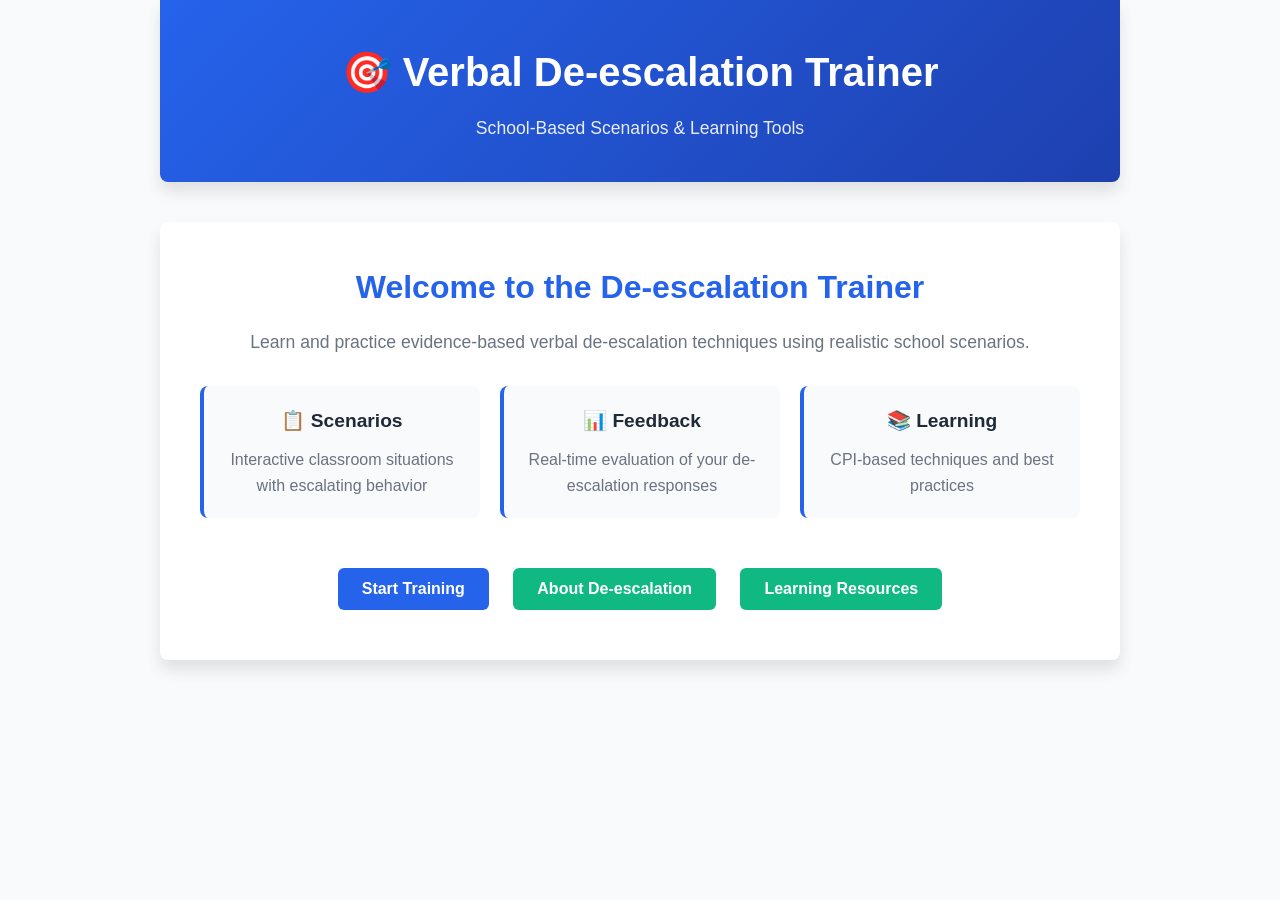
<file: index.html>
<!DOCTYPE html>
<html lang="en">
<head>
    <meta charset="UTF-8">
    <meta name="viewport" content="width=device-width, initial-scale=1.0">
    <title>Verbal De-escalation Trainer for Schools</title>
    <link rel="stylesheet" href="styles.css">
</head>
<body>
    <div class="container">
        <!-- Header -->
        <header class="header">
            <h1>🎯 Verbal De-escalation Trainer</h1>
            <p class="subtitle">School-Based Scenarios & Learning Tools</p>
        </header>

        <!-- Main Content -->
        <main class="main-content">
            <!-- Home Screen -->
            <section id="homeScreen" class="screen active">
                <div class="welcome-box">
                    <h2>Welcome to the De-escalation Trainer</h2>
                    <p>Learn and practice evidence-based verbal de-escalation techniques using realistic school scenarios.</p>
                    
                    <div class="info-grid">
                        <div class="info-card">
                            <h3>📋 Scenarios</h3>
                            <p>Interactive classroom situations with escalating behavior</p>
                        </div>
                        <div class="info-card">
                            <h3>📊 Feedback</h3>
                            <p>Real-time evaluation of your de-escalation responses</p>
                        </div>
                        <div class="info-card">
                            <h3>📚 Learning</h3>
                            <p>CPI-based techniques and best practices</p>
                        </div>
                    </div>

                    <button class="btn btn-primary" onclick="startTraining()">Start Training</button>
                    <button class="btn btn-secondary" onclick="showScreen('aboutScreen')">About De-escalation</button>
                    <button class="btn btn-secondary" onclick="showScreen('learnScreen')">Learning Resources</button>
                </div>
            </section>

            <!-- Scenario Screen -->
            <section id="scenarioScreen" class="screen">
                <div class="scenario-container">
                    <div class="scenario-header">
                        <h2 id="scenarioTitle">Scenario</h2>
                        <div class="scenario-progress">
                            <span id="scenarioNumber">1</span> / <span id="scenarioTotal">6</span>
                        </div>
                    </div>

                    <!-- Escalation Meter -->
                    <div class="escalation-meter">
                        <label>Student Escalation Level</label>
                        <div class="meter-bar">
                            <div id="escalationBar" class="meter-fill" style="width: 0%"></div>
                        </div>
                        <div class="meter-labels">
                            <span>Calm</span>
                            <span>Escalating</span>
                            <span>Aggressive</span>
                        </div>
                    </div>

                    <!-- Dialogue Box -->
                    <div class="dialogue-box">
                        <div class="dialogue-messages" id="dialogueMessages">
                            <!-- Messages will be added here -->
                        </div>
                    </div>

                    <!-- CPI Tips -->
                    <div class="tips-box">
                        <h4>💡 CPI De-escalation Reminders:</h4>
                        <ul id="tipsList">
                            <li>Use a calm, respectful tone</li>
                            <li>Maintain non-threatening body language</li>
                            <li>Listen actively and show empathy</li>
                            <li>Avoid arguing or being defensive</li>
                            <li>Give the person space and choices</li>
                        </ul>
                    </div>

                    <!-- User Response Input -->
                    <div class="response-input">
                        <label for="userResponse">Your Response:</label>
                        <textarea id="userResponse" placeholder="Type how you would respond to this situation..." rows="3"></textarea>
                        <button class="btn btn-primary" onclick="submitResponse()">Submit Response</button>
                    </div>

                    <!-- Feedback Box (Hidden initially) -->
                    <div id="feedbackBox" class="feedback-box hidden">
                        <h3 id="feedbackTitle">Feedback</h3>
                        <div id="feedbackContent"></div>
                        <button class="btn btn-primary" onclick="nextScenario()">Next Scenario</button>
                        <button class="btn btn-secondary" onclick="showScreen('homeScreen')">Return Home</button>
                    </div>
                </div>
            </section>

            <!-- About De-escalation Screen -->
            <section id="aboutScreen" class="screen">
                <div class="content-box">
                    <h2>About Verbal De-escalation</h2>
                    <button class="btn-back" onclick="showScreen('homeScreen')">← Back</button>

                    <h3>What is Verbal De-escalation?</h3>
                    <p>Verbal de-escalation is the use of words, tone, and communication techniques to reduce a person's anger or aggression without physical intervention.</p>

                    <h3>Key CPI Principles</h3>
                    <div class="principles-grid">
                        <div class="principle-card">
                            <h4>🎯 Respect</h4>
                            <p>Show genuine care and concern for the person's feelings and perspective.</p>
                        </div>
                        <div class="principle-card">
                            <h4>👂 Listening</h4>
                            <p>Listen actively to understand the root cause of the escalation.</p>
                        </div>
                        <div class="principle-card">
                            <h4>💬 Calm Voice</h4>
                            <p>Maintain a calm, steady tone regardless of the student's behavior.</p>
                        </div>
                        <div class="principle-card">
                            <h4>🚫 Non-threatening</h4>
                            <p>Use open body language and maintain appropriate distance.</p>
                        </div>
                        <div class="principle-card">
                            <h4>🤝 Empathy</h4>
                            <p>Validate feelings and show understanding of their situation.</p>
                        </div>
                        <div class="principle-card">
                            <h4>✨ Choices</h4>
                            <p>Offer choices to help the person feel more in control.</p>
                        </div>
                    </div>

                    <h3>Common Mistakes to Avoid</h3>
                    <ul>
                        <li>❌ Raising your voice or matching their intensity</li>
                        <li>❌ Being defensive or dismissive of their concerns</li>
                        <li>❌ Making threats or ultimatums</li>
                        <li>❌ Invading personal space</li>
                        <li>❌ Arguing or proving them wrong</li>
                        <li>❌ Ignoring their emotional needs</li>
                    </ul>
                </div>
            </section>

            <!-- Learning Resources Screen -->
            <section id="learnScreen" class="screen">
                <div class="content-box">
                    <h2>Learning Resources</h2>
                    <button class="btn-back" onclick="showScreen('homeScreen')">← Back</button>

                    <h3>De-escalation Techniques</h3>
                    
                    <div class="technique-card">
                        <h4>1. Validation</h4>
                        <p><strong>What:</strong> Acknowledge the person's feelings and concerns.</p>
                        <p><strong>Example:</strong> "I can see this is really frustrating for you. I want to help."</p>
                    </div>

                    <div class="technique-card">
                        <h4>2. Empathetic Listening</h4>
                        <p><strong>What:</strong> Listen without interrupting and show you understand.</p>
                        <p><strong>Example:</strong> "Tell me what happened. I'm listening."</p>
                    </div>

                    <div class="technique-card">
                        <h4>3. Offering Choices</h4>
                        <p><strong>What:</strong> Give options to help them feel in control.</p>
                        <p><strong>Example:</strong> "Would you like to step outside for a moment, or talk here?"</p>
                    </div>

                    <div class="technique-card">
                        <h4>4. Identifying the Need</h4>
                        <p><strong>What:</strong> Determine what the person really needs (respect, safety, control).</p>
                        <p><strong>Example:</strong> "It seems like you feel disrespected. Let me listen."</p>
                    </div>

                    <div class="technique-card">
                        <h4>5. Setting Limits with Respect</h4>
                        <p><strong>What:</strong> Establish boundaries while maintaining respect.</p>
                        <p><strong>Example:</strong> "I respect your feelings, but I need you to speak respectfully to me too."</p>
                    </div>

                    <div class="technique-card">
                        <h4>6. Using Calming Language</h4>
                        <p><strong>What:</strong> Choose words that soothe rather than provoke.</p>
                        <p><strong>Example:</strong> "Let's take a breath and figure this out together."</p>
                    </div>
                </div>
            </section>

            <!-- Results Screen -->
            <section id="resultsScreen" class="screen">
                <div class="results-container">
                    <h2>Training Complete!</h2>
                    <div id="resultsContent"></div>
                    <button class="btn btn-primary" onclick="showScreen('homeScreen')">Return Home</button>
                </div>
            </section>
        </main>
    </div>

    <script src="scenarios.js"></script>
    <script src="app.js"></script>
</body>
</html>
</file>
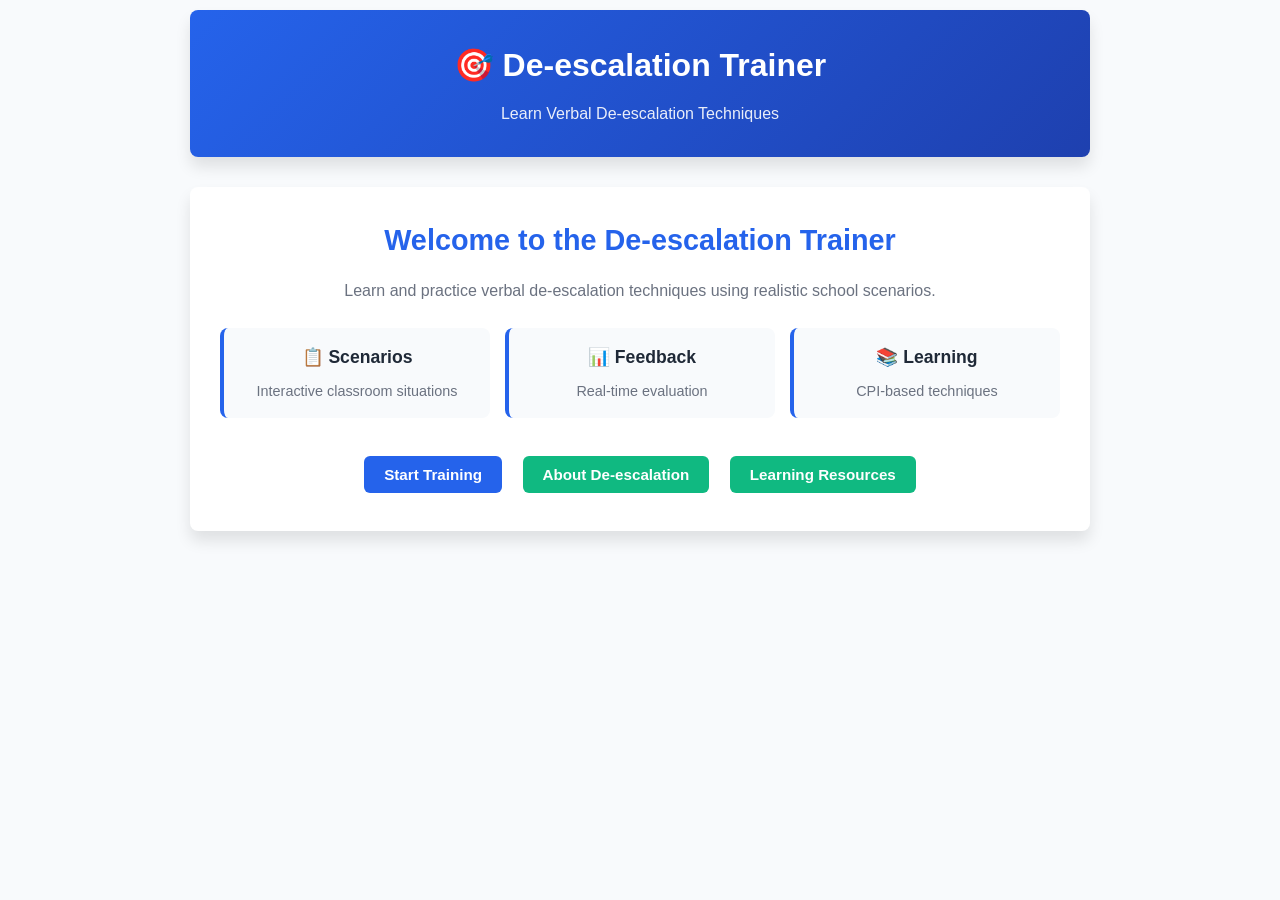
<file: google-site-version.html>
<!DOCTYPE html>
<html lang="en">
<head>
    <meta charset="UTF-8">
    <meta name="viewport" content="width=device-width, initial-scale=1.0">
    <title>Verbal De-escalation Trainer for Schools</title>
    <style>
        * {
            margin: 0;
            padding: 0;
            box-sizing: border-box;
        }

        :root {
            --primary-color: #2563eb;
            --primary-dark: #1e40af;
            --secondary-color: #10b981;
            --danger-color: #ef4444;
            --warning-color: #f59e0b;
            --success-color: #10b981;
            --bg-light: #f8fafc;
            --bg-white: #ffffff;
            --text-dark: #1f2937;
            --text-light: #6b7280;
            --border-color: #e5e7eb;
            --shadow: 0 1px 3px rgba(0, 0, 0, 0.1);
            --shadow-lg: 0 10px 15px rgba(0, 0, 0, 0.1);
        }

        body {
            font-family: -apple-system, BlinkMacSystemFont, 'Segoe UI', Roboto, Oxygen, Ubuntu, Cantarell, sans-serif;
            background-color: var(--bg-light);
            color: var(--text-dark);
            line-height: 1.6;
            padding: 10px;
        }

        .container {
            max-width: 900px;
            margin: 0 auto;
        }

        .header {
            background: linear-gradient(135deg, var(--primary-color) 0%, var(--primary-dark) 100%);
            color: white;
            padding: 30px 20px;
            text-align: center;
            margin-bottom: 30px;
            border-radius: 8px;
            box-shadow: var(--shadow-lg);
        }

        .header h1 {
            font-size: 2em;
            margin-bottom: 10px;
        }

        .header .subtitle {
            font-size: 1em;
            opacity: 0.9;
        }

        .screen {
            display: none;
            animation: fadeIn 0.3s ease-in;
        }

        .screen.active {
            display: block;
        }

        @keyframes fadeIn {
            from {
                opacity: 0;
                transform: translateY(10px);
            }
            to {
                opacity: 1;
                transform: translateY(0);
            }
        }

        .welcome-box {
            background: white;
            padding: 30px;
            border-radius: 8px;
            box-shadow: var(--shadow-lg);
            text-align: center;
        }

        .welcome-box h2 {
            font-size: 1.8em;
            margin-bottom: 15px;
            color: var(--primary-color);
        }

        .welcome-box > p {
            font-size: 1em;
            color: var(--text-light);
            margin-bottom: 25px;
        }

        .info-grid {
            display: grid;
            grid-template-columns: repeat(auto-fit, minmax(200px, 1fr));
            gap: 15px;
            margin: 25px 0 30px 0;
        }

        .info-card {
            background: var(--bg-light);
            padding: 15px;
            border-radius: 8px;
            border-left: 4px solid var(--primary-color);
        }

        .info-card h3 {
            margin-bottom: 8px;
            font-size: 1.1em;
        }

        .info-card p {
            color: var(--text-light);
            font-size: 0.9em;
        }

        .btn {
            padding: 10px 20px;
            border: none;
            border-radius: 6px;
            font-size: 0.95em;
            font-weight: 600;
            cursor: pointer;
            transition: all 0.3s ease;
            margin: 8px;
        }

        .btn-primary {
            background-color: var(--primary-color);
            color: white;
        }

        .btn-primary:hover {
            background-color: var(--primary-dark);
            transform: translateY(-2px);
        }

        .btn-secondary {
            background-color: var(--secondary-color);
            color: white;
        }

        .btn-secondary:hover {
            background-color: #059669;
            transform: translateY(-2px);
        }

        .btn-back {
            background: none;
            color: var(--primary-color);
            border: none;
            cursor: pointer;
            font-size: 0.95em;
            margin-bottom: 15px;
            text-decoration: none;
            font-weight: 600;
        }

        .btn-back:hover {
            text-decoration: underline;
        }

        .content-box {
            background: white;
            padding: 30px;
            border-radius: 8px;
            box-shadow: var(--shadow-lg);
        }

        .content-box h2 {
            color: var(--primary-color);
            margin-bottom: 20px;
            font-size: 1.6em;
        }

        .content-box h3 {
            margin: 20px 0 12px 0;
            color: var(--text-dark);
            font-size: 1.2em;
        }

        .content-box p {
            margin-bottom: 12px;
            color: var(--text-light);
            line-height: 1.7;
        }

        .content-box ul {
            margin: 12px 0 12px 20px;
        }

        .content-box li {
            margin-bottom: 8px;
            color: var(--text-light);
        }

        .principles-grid {
            display: grid;
            grid-template-columns: repeat(auto-fit, minmax(180px, 1fr));
            gap: 15px;
            margin: 15px 0;
        }

        .principle-card {
            background: linear-gradient(135deg, var(--bg-light) 0%, white 100%);
            padding: 15px;
            border-radius: 8px;
            border: 2px solid var(--border-color);
        }

        .principle-card h4 {
            color: var(--primary-color);
            margin-bottom: 8px;
            font-size: 0.95em;
        }

        .principle-card p {
            font-size: 0.85em;
            color: var(--text-light);
        }

        .technique-card {
            background: var(--bg-light);
            padding: 15px;
            border-radius: 8px;
            margin: 12px 0;
            border-left: 4px solid var(--secondary-color);
        }

        .technique-card h4 {
            color: var(--primary-color);
            margin-bottom: 8px;
            font-size: 0.95em;
        }

        .technique-card p {
            margin-bottom: 6px;
            font-size: 0.9em;
        }

        .scenario-container {
            background: white;
            padding: 25px;
            border-radius: 8px;
            box-shadow: var(--shadow-lg);
        }

        .scenario-header {
            display: flex;
            justify-content: space-between;
            align-items: center;
            margin-bottom: 20px;
            border-bottom: 2px solid var(--border-color);
            padding-bottom: 15px;
        }

        .scenario-header h2 {
            color: var(--primary-color);
            font-size: 1.4em;
        }

        .scenario-progress {
            background: var(--bg-light);
            padding: 8px 12px;
            border-radius: 20px;
            font-weight: 600;
            color: var(--text-dark);
            font-size: 0.9em;
        }

        .escalation-meter {
            margin: 20px 0;
        }

        .escalation-meter label {
            display: block;
            font-weight: 600;
            margin-bottom: 8px;
            color: var(--text-dark);
            font-size: 0.95em;
        }

        .meter-bar {
            background-color: var(--border-color);
            height: 25px;
            border-radius: 12px;
            overflow: hidden;
            margin-bottom: 8px;
        }

        .meter-fill {
            background: linear-gradient(90deg, var(--success-color) 0%, var(--warning-color) 50%, var(--danger-color) 100%);
            height: 100%;
            transition: width 0.3s ease;
        }

        .meter-labels {
            display: flex;
            justify-content: space-between;
            font-size: 0.8em;
            color: var(--text-light);
        }

        .dialogue-box {
            background: var(--bg-light);
            border-radius: 8px;
            padding: 15px;
            margin: 15px 0;
            max-height: 250px;
            overflow-y: auto;
        }

        .dialogue-messages {
            display: flex;
            flex-direction: column;
            gap: 10px;
        }

        .message {
            padding: 12px;
            border-radius: 8px;
            max-width: 85%;
            word-wrap: break-word;
            font-size: 0.9em;
        }

        .message.student {
            background-color: var(--danger-color);
            color: white;
            align-self: flex-start;
        }

        .message.staff {
            background-color: var(--primary-color);
            color: white;
            align-self: flex-end;
            text-align: right;
        }

        .message.system {
            background-color: var(--warning-color);
            color: white;
            align-self: center;
            text-align: center;
            font-style: italic;
            max-width: 100%;
        }

        .message.outcome {
            background-color: var(--success-color);
            color: white;
            align-self: center;
            font-weight: bold;
            padding: 15px;
            max-width: 100%;
            text-align: center;
        }

        .message.outcome.negative {
            background-color: var(--danger-color);
        }

        .tips-box {
            background: linear-gradient(135deg, #fef3c7 0%, #fde68a 100%);
            border: 2px solid var(--warning-color);
            border-radius: 8px;
            padding: 15px;
            margin: 15px 0;
        }

        .tips-box h4 {
            color: var(--text-dark);
            margin-bottom: 8px;
            font-size: 0.95em;
        }

        .tips-box ul {
            margin: 0 0 0 20px;
        }

        .tips-box li {
            color: var(--text-dark);
            margin-bottom: 6px;
            font-size: 0.9em;
        }

        .response-input {
            margin: 20px 0;
        }

        .response-input label {
            display: block;
            font-weight: 600;
            margin-bottom: 8px;
            color: var(--text-dark);
            font-size: 0.95em;
        }

        .response-input textarea {
            width: 100%;
            padding: 12px;
            border: 2px solid var(--border-color);
            border-radius: 8px;
            font-family: inherit;
            font-size: 0.9em;
            resize: vertical;
            transition: border-color 0.3s ease;
        }

        .response-input textarea:focus {
            outline: none;
            border-color: var(--primary-color);
        }

        .feedback-box {
            background: white;
            border: 2px solid var(--border-color);
            border-radius: 8px;
            padding: 20px;
            margin: 20px 0;
        }

        .feedback-box.hidden {
            display: none;
        }

        .feedback-box h3 {
            color: var(--primary-color);
            margin-bottom: 15px;
            font-size: 1.1em;
        }

        .feedback-box.positive {
            border-left: 6px solid var(--success-color);
        }

        .feedback-box.negative {
            border-left: 6px solid var(--danger-color);
        }

        #feedbackContent {
            margin-bottom: 15px;
        }

        .feedback-section {
            margin: 15px 0;
        }

        .feedback-section h4 {
            color: var(--text-dark);
            margin-bottom: 8px;
            font-weight: 600;
            font-size: 0.95em;
        }

        .feedback-item {
            background: var(--bg-light);
            padding: 10px;
            margin: 8px 0;
            border-radius: 6px;
            border-left: 4px solid var(--primary-color);
            font-size: 0.9em;
        }

        .feedback-item.positive {
            border-left-color: var(--success-color);
        }

        .feedback-item.negative {
            border-left-color: var(--danger-color);
        }

        .feedback-item.tip {
            border-left-color: var(--warning-color);
        }

        .results-container {
            background: white;
            padding: 30px;
            border-radius: 8px;
            box-shadow: var(--shadow-lg);
            text-align: center;
        }

        .results-container h2 {
            color: var(--primary-color);
            margin-bottom: 20px;
        }

        .results-stats {
            display: grid;
            grid-template-columns: repeat(auto-fit, minmax(150px, 1fr));
            gap: 15px;
            margin: 20px 0;
        }

        .stat-card {
            background: var(--bg-light);
            padding: 15px;
            border-radius: 8px;
        }

        .stat-card .stat-number {
            font-size: 2em;
            font-weight: bold;
            color: var(--primary-color);
        }

        .stat-card .stat-label {
            color: var(--text-light);
            margin-top: 8px;
            font-size: 0.9em;
        }

        @media (max-width: 600px) {
            .header h1 {
                font-size: 1.5em;
            }

            .welcome-box {
                padding: 20px;
            }

            .scenario-header {
                flex-direction: column;
                align-items: flex-start;
            }

            .scenario-progress {
                margin-top: 10px;
            }

            .message {
                max-width: 90%;
            }

            .btn {
                display: block;
                width: 100%;
            }
        }

        ::-webkit-scrollbar {
            width: 6px;
        }

        ::-webkit-scrollbar-track {
            background: var(--bg-light);
        }

        ::-webkit-scrollbar-thumb {
            background: var(--primary-color);
            border-radius: 3px;
        }
    </style>
</head>
<body>
    <div class="container">
        <header class="header">
            <h1>🎯 De-escalation Trainer</h1>
            <p class="subtitle">Learn Verbal De-escalation Techniques</p>
        </header>

        <main>
            <!-- Home Screen -->
            <section id="homeScreen" class="screen active">
                <div class="welcome-box">
                    <h2>Welcome to the De-escalation Trainer</h2>
                    <p>Learn and practice verbal de-escalation techniques using realistic school scenarios.</p>
                    
                    <div class="info-grid">
                        <div class="info-card">
                            <h3>📋 Scenarios</h3>
                            <p>Interactive classroom situations</p>
                        </div>
                        <div class="info-card">
                            <h3>📊 Feedback</h3>
                            <p>Real-time evaluation</p>
                        </div>
                        <div class="info-card">
                            <h3>📚 Learning</h3>
                            <p>CPI-based techniques</p>
                        </div>
                    </div>

                    <button class="btn btn-primary" onclick="startTraining()">Start Training</button>
                    <button class="btn btn-secondary" onclick="showScreen('aboutScreen')">About De-escalation</button>
                    <button class="btn btn-secondary" onclick="showScreen('learnScreen')">Learning Resources</button>
                </div>
            </section>

            <!-- Scenario Screen -->
            <section id="scenarioScreen" class="screen">
                <div class="scenario-container">
                    <div class="scenario-header">
                        <h2 id="scenarioTitle">Scenario</h2>
                        <div class="scenario-progress">
                            <span id="scenarioNumber">1</span> / <span id="scenarioTotal">6</span>
                        </div>
                    </div>

                    <div class="escalation-meter">
                        <label>Student Escalation Level</label>
                        <div class="meter-bar">
                            <div id="escalationBar" class="meter-fill" style="width: 0%"></div>
                        </div>
                        <div class="meter-labels">
                            <span>Calm</span>
                            <span>Escalating</span>
                            <span>Aggressive</span>
                        </div>
                    </div>

                    <div class="dialogue-box">
                        <div class="dialogue-messages" id="dialogueMessages"></div>
                    </div>

                    <div class="tips-box">
                        <h4>💡 De-escalation Reminders:</h4>
                        <ul id="tipsList">
                            <li>Use a calm, respectful tone</li>
                            <li>Listen actively and show empathy</li>
                            <li>Avoid arguing or being defensive</li>
                            <li>Offer choices and autonomy</li>
                        </ul>
                    </div>

                    <div class="response-input">
                        <label for="userResponse">Your Response:</label>
                        <textarea id="userResponse" placeholder="Type your response..." rows="2"></textarea>
                        <button class="btn btn-primary" onclick="submitResponse()">Submit Response</button>
                    </div>

                    <div id="feedbackBox" class="feedback-box hidden">
                        <h3 id="feedbackTitle">Feedback</h3>
                        <div id="feedbackContent"></div>
                        <button class="btn btn-primary" onclick="nextScenario()">Next Scenario</button>
                        <button class="btn btn-secondary" onclick="showScreen('homeScreen')">Return Home</button>
                    </div>
                </div>
            </section>

            <!-- About Screen -->
            <section id="aboutScreen" class="screen">
                <div class="content-box">
                    <h2>About Verbal De-escalation</h2>
                    <button class="btn-back" onclick="showScreen('homeScreen')">← Back</button>

                    <h3>What is Verbal De-escalation?</h3>
                    <p>Verbal de-escalation is the use of words, tone, and communication techniques to reduce a person's anger or aggression without physical intervention.</p>

                    <h3>Key Principles</h3>
                    <div class="principles-grid">
                        <div class="principle-card">
                            <h4>🎯 Respect</h4>
                            <p>Show genuine care for feelings</p>
                        </div>
                        <div class="principle-card">
                            <h4>👂 Listening</h4>
                            <p>Understand the root cause</p>
                        </div>
                        <div class="principle-card">
                            <h4>💬 Calm Voice</h4>
                            <p>Steady tone always</p>
                        </div>
                        <div class="principle-card">
                            <h4>🚫 Non-threatening</h4>
                            <p>Open body language</p>
                        </div>
                        <div class="principle-card">
                            <h4>🤝 Empathy</h4>
                            <p>Validate feelings</p>
                        </div>
                        <div class="principle-card">
                            <h4>✨ Choices</h4>
                            <p>Offer autonomy</p>
                        </div>
                    </div>

                    <h3>Common Mistakes to Avoid</h3>
                    <ul>
                        <li>❌ Raising your voice</li>
                        <li>❌ Being defensive</li>
                        <li>❌ Making threats</li>
                        <li>❌ Invading personal space</li>
                        <li>❌ Arguing or proving them wrong</li>
                    </ul>
                </div>
            </section>

            <!-- Learning Screen -->
            <section id="learnScreen" class="screen">
                <div class="content-box">
                    <h2>Learning Resources</h2>
                    <button class="btn-back" onclick="showScreen('homeScreen')">← Back</button>

                    <h3>Key De-escalation Techniques</h3>
                    
                    <div class="technique-card">
                        <h4>1. Validation</h4>
                        <p><strong>Example:</strong> "I can see this is frustrating for you. I want to help."</p>
                    </div>

                    <div class="technique-card">
                        <h4>2. Empathetic Listening</h4>
                        <p><strong>Example:</strong> "Tell me what happened. I'm listening."</p>
                    </div>

                    <div class="technique-card">
                        <h4>3. Offering Choices</h4>
                        <p><strong>Example:</strong> "Would you like to step outside or talk here?"</p>
                    </div>

                    <div class="technique-card">
                        <h4>4. Identifying the Need</h4>
                        <p><strong>Example:</strong> "It seems like you feel disrespected. Let me listen."</p>
                    </div>

                    <div class="technique-card">
                        <h4>5. Setting Limits with Respect</h4>
                        <p><strong>Example:</strong> "I respect your feelings, but I need respectful communication."</p>
                    </div>

                    <div class="technique-card">
                        <h4>6. Using Calming Language</h4>
                        <p><strong>Example:</strong> "Let's take a breath and figure this out together."</p>
                    </div>
                </div>
            </section>

            <!-- Results Screen -->
            <section id="resultsScreen" class="screen">
                <div class="results-container">
                    <h2>Training Complete!</h2>
                    <div id="resultsContent"></div>
                    <button class="btn btn-primary" onclick="showScreen('homeScreen')">Return Home</button>
                </div>
            </section>
        </main>
    </div>

    <script>
        // School Scenarios
        const scenarios = [
            {
                id: 1,
                title: "Refusing Instructions",
                situation: "Jordan refuses to sit down and says 'I'm not doing this. You can't make me.'",
                initialEscalation: 30,
                progression: [
                    { escalation: 30, text: "I'm not doing this. You can't make me!" },
                    { escalation: 45, text: "This is stupid anyway. Why listen to you?" },
                    { escalation: 60, text: "You always pick on me! Everyone hates this class!" }
                ],
                calmOutcome: "Thank you for talking with me. Let's figure this out together.",
                aggressiveOutcome: "Jordan knocks over the desk and storms out.",
                bestPractices: ["Validate feelings", "Use calm tone", "Offer choices", "Listen first", "Avoid power struggles"]
            },
            {
                id: 2,
                title: "Upset After Correction",
                situation: "You correct Marcus's answer. He says 'Whatever, I'm stupid anyway.'",
                initialEscalation: 25,
                progression: [
                    { escalation: 25, text: "Whatever, I'm stupid anyway." },
                    { escalation: 40, text: "Stop complaining. You're being dramatic." },
                    { escalation: 55, text: "You think I'm dumb too, don't you?" }
                ],
                calmOutcome: "One mistake doesn't define your abilities. I know you can do this.",
                aggressiveOutcome: "Marcus crumples his paper and throws it across the room.",
                bestPractices: ["Build confidence", "Normalize mistakes", "Show belief", "Be supportive", "Separate action from person"]
            },
            {
                id: 3,
                title: "Transition Conflict",
                situation: "During group work setup, Alexis says loudly 'I'm not working with them! That's unfair!'",
                initialEscalation: 35,
                progression: [
                    { escalation: 35, text: "I'm not working with them! That's the worst group!" },
                    { escalation: 50, text: "This is unfair! Why do you always do this?" },
                    { escalation: 65, text: "You don't care about what I think!" }
                ],
                calmOutcome: "I understand your concerns. Let's talk about what would help.",
                aggressiveOutcome: "Alexis stands up angrily and storms out of the classroom.",
                bestPractices: ["Listen to concerns", "Validate perspective", "Show respect", "Offer solutions", "Use mediative language"]
            },
            {
                id: 4,
                title: "Chronically Late Student",
                situation: "Kayla walks in 10 minutes late again. She says 'You don't even care. No one cares.'",
                initialEscalation: 40,
                progression: [
                    { escalation: 40, text: "You don't even care. No one cares about me." },
                    { escalation: 55, text: "I'm dealing with so much and you treat me like nothing!" },
                    { escalation: 70, text: "I knew it. Teachers always act like they care but they don't!" }
                ],
                calmOutcome: "I do care about you. Let's talk about what's happening.",
                aggressiveOutcome: "Kayla becomes confrontational and nearly pushes past you.",
                bestPractices: ["Show genuine concern", "Look beyond behavior", "Ask about root causes", "Offer support", "Create safety"]
            },
            {
                id: 5,
                title: "Peer Conflict Escalating",
                situation: "Devon and Chris are arguing about roles. Devon says 'You always get the easy part! This is unfair!'",
                initialEscalation: 45,
                progression: [
                    { escalation: 45, text: "You always get the easy part! That's unfair!" },
                    { escalation: 60, text: "You're lying! The teacher always takes your side!" },
                    { escalation: 75, text: "I'm not working with you! Figure it out yourself!" }
                ],
                calmOutcome: "I see you both care about this. Let's find a fair solution together.",
                aggressiveOutcome: "Devon stands up and physically confronts Chris.",
                bestPractices: ["Separate if escalating", "Validate both", "Use mediation", "Focus on solutions", "Teach negotiation"]
            },
            {
                id: 6,
                title: "Frustrated with Difficulty",
                situation: "Taylor looks frustrated and says 'I can't do this. This is impossible!'",
                initialEscalation: 35,
                progression: [
                    { escalation: 35, text: "I can't do this. This is impossible!" },
                    { escalation: 50, text: "Why are you making us do this? Nobody can solve these!" },
                    { escalation: 65, text: "You don't care if we learn or fail!" }
                ],
                calmOutcome: "That's good - struggling means you're learning. Let's work through this.",
                aggressiveOutcome: "Taylor tears up the paper and walks out of class.",
                bestPractices: ["Normalize struggle", "Build confidence", "Offer scaffolding", "Show belief", "Teach growth mindset"]
            }
        ];

        // App State
        let appState = {
            currentScenario: null,
            currentScenarioIndex: 0,
            scenarioList: [],
            escalationLevel: 0,
            currentProgressionStep: 0,
            scenariosCompleted: []
        };

        // Show/Hide screens
        function showScreen(screenId) {
            document.querySelectorAll('.screen').forEach(screen => {
                screen.classList.remove('active');
            });
            const selectedScreen = document.getElementById(screenId);
            if (selectedScreen) {
                selectedScreen.classList.add('active');
                window.scrollTo(0, 0);
            }
        }

        // Start training
        function startTraining() {
            appState.scenarioList = scenarios.slice();
            appState.currentScenarioIndex = 0;
            appState.scenariosCompleted = [];
            loadScenario();
        }

        // Load scenario
        function loadScenario() {
            if (appState.currentScenarioIndex >= appState.scenarioList.length) {
                showResults();
                return;
            }

            appState.currentScenario = appState.scenarioList[appState.currentScenarioIndex];
            appState.escalationLevel = appState.currentScenario.initialEscalation;
            appState.currentProgressionStep = 0;

            showScreen('scenarioScreen');
            displayScenario();
        }

        // Display scenario
        function displayScenario() {
            const scenario = appState.currentScenario;
            
            document.getElementById('scenarioTitle').textContent = scenario.title;
            document.getElementById('scenarioNumber').textContent = appState.currentScenarioIndex + 1;
            document.getElementById('scenarioTotal').textContent = appState.scenarioList.length;
            
            document.getElementById('dialogueMessages').innerHTML = '';
            addDialogueMessage('situation', scenario.situation);
            updateEscalationBar();
            
            document.getElementById('userResponse').value = '';
            document.getElementById('userResponse').parentElement.style.display = 'block';
            document.querySelector('.response-input .btn-primary').style.display = 'block';
            document.getElementById('feedbackBox').classList.add('hidden');
        }

        // Add dialogue message
        function addDialogueMessage(type, text) {
            const messagesDiv = document.getElementById('dialogueMessages');
            const messageEl = document.createElement('div');
            messageEl.className = 'message';
            
            if (type === 'situation') {
                messageEl.classList.add('system');
                messageEl.textContent = '📋 ' + text;
            } else if (type === 'student') {
                messageEl.classList.add('student');
                messageEl.textContent = '👤 Student: ' + text;
            } else if (type === 'staff') {
                messageEl.classList.add('staff');
                messageEl.textContent = '👨‍🏫 You: ' + text;
            } else if (type === 'outcome') {
                messageEl.classList.add('outcome');
                messageEl.textContent = '✓ ' + text;
            } else if (type === 'outcome negative') {
                messageEl.classList.add('outcome', 'negative');
                messageEl.textContent = '✗ ' + text;
            }
            
            messagesDiv.appendChild(messageEl);
            messagesDiv.scrollTop = messagesDiv.scrollHeight;
        }

        // Update escalation bar
        function updateEscalationBar() {
            const percentage = Math.min(100, Math.max(0, appState.escalationLevel));
            document.getElementById('escalationBar').style.width = percentage + '%';
        }

        // Submit response
        function submitResponse() {
            const userResponse = document.getElementById('userResponse').value.trim();
            
            if (!userResponse) {
                alert('Please enter a response');
                return;
            }

            document.getElementById('userResponse').parentElement.style.display = 'none';
            document.querySelector('.response-input .btn-primary').style.display = 'none';
            
            addDialogueMessage('staff', userResponse);
            
            const evaluation = evaluateResponse(userResponse);
            appState.escalationLevel += evaluation.escalationIncrease;
            appState.escalationLevel = Math.max(0, Math.min(100, appState.escalationLevel));
            updateEscalationBar();
            
            setTimeout(() => {
                showNextProgression(evaluation);
            }, 1500);
        }

        // Show next progression
        function showNextProgression(evaluation) {
            const scenario = appState.currentScenario;
            
            if (appState.escalationLevel <= 20) {
                showFeedback(evaluation, true);
            } else if (appState.escalationLevel >= 85) {
                showFeedback(evaluation, false);
            } else if (appState.currentProgressionStep < scenario.progression.length - 1) {
                appState.currentProgressionStep++;
                const nextMessage = scenario.progression[appState.currentProgressionStep];
                
                setTimeout(() => {
                    addDialogueMessage('student', nextMessage.text);
                    appState.escalationLevel = nextMessage.escalation;
                    updateEscalationBar();
                    
                    document.getElementById('userResponse').value = '';
                    document.getElementById('userResponse').parentElement.style.display = 'block';
                    document.querySelector('.response-input .btn-primary').style.display = 'block';
                }, 500);
            } else {
                showFeedback(evaluation, evaluation.isEffective);
            }
        }

        // Show feedback
        function showFeedback(evaluation, isCalmed) {
            const scenario = appState.currentScenario;
            const feedbackBox = document.getElementById('feedbackBox');
            const feedbackContent = document.getElementById('feedbackContent');
            const feedbackTitle = document.getElementById('feedbackTitle');
            
            feedbackContent.innerHTML = '';
            
            if (isCalmed) {
                feedbackTitle.textContent = '✓ Successful De-escalation';
                feedbackBox.classList.add('positive');
                feedbackBox.classList.remove('negative');
                addDialogueMessage('outcome', scenario.calmOutcome);
            } else {
                feedbackTitle.textContent = '✗ Escalation Occurred';
                feedbackBox.classList.add('negative');
                feedbackBox.classList.remove('positive');
                addDialogueMessage('outcome negative', scenario.aggressiveOutcome);
            }
            
            if (evaluation.techniques.length > 0) {
                feedbackContent.innerHTML += '<div class="feedback-section"><h4>What You Did Well:</h4>';
                evaluation.techniques.forEach(t => {
                    feedbackContent.innerHTML += `<div class="feedback-item positive">✓ ${t}</div>`;
                });
                feedbackContent.innerHTML += '</div>';
            }
            
            if (evaluation.feedback.length > 0) {
                feedbackContent.innerHTML += '<div class="feedback-section"><h4>Areas to Improve:</h4>';
                evaluation.feedback.forEach(f => {
                    feedbackContent.innerHTML += `<div class="feedback-item negative">✗ ${f}</div>`;
                });
                feedbackContent.innerHTML += '</div>';
            }
            
            feedbackContent.innerHTML += '<div class="feedback-section"><h4>Best Practices:</h4>';
            scenario.bestPractices.forEach(p => {
                feedbackContent.innerHTML += `<div class="feedback-item tip">• ${p}</div>`;
            });
            feedbackContent.innerHTML += '</div>';
            
            appState.scenariosCompleted.push({
                scenario: scenario.title,
                successful: isCalmed,
                score: evaluation.score
            });
            
            feedbackBox.classList.remove('hidden');
        }

        // Next scenario
        function nextScenario() {
            appState.currentScenarioIndex++;
            loadScenario();
        }

        // Show results
        function showResults() {
            showScreen('resultsScreen');
            
            const completed = appState.scenariosCompleted;
            const successful = completed.filter(s => s.successful).length;
            const avgScore = Math.round(completed.reduce((sum, s) => sum + s.score, 0) / completed.length);
            
            let html = `<div class="results-stats">`;
            html += `<div class="stat-card"><div class="stat-number">${successful}/${completed.length}</div><div class="stat-label">Successful</div></div>`;
            html += `<div class="stat-card"><div class="stat-number">${avgScore}%</div><div class="stat-label">Average Score</div></div>`;
            html += `</div><h3>Scenario Breakdown:</h3><div style="margin: 15px 0;">`;
            
            completed.forEach((s, i) => {
                const status = s.successful ? '✓' : '✗';
                const statusClass = s.successful ? 'positive' : 'negative';
                html += `<div class="feedback-item ${statusClass}">${status} ${s.scenario} - ${s.score}%</div>`;
            });
            
            html += `</div><h3 style="margin-top: 20px;">Key Takeaways:</h3>`;
            html += `<div class="feedback-item tip">• Focus on validation and empathy first</div>`;
            html += `<div class="feedback-item tip">• Ask questions to understand the real issue</div>`;
            html += `<div class="feedback-item tip">• Maintain a calm tone regardless of behavior</div>`;
            html += `<div class="feedback-item tip">• Avoid power struggles - offer choices instead</div>`;
            html += `<div class="feedback-item tip">• Practice these techniques regularly</div>`;
            
            document.getElementById('resultsContent').innerHTML = html;
        }

        // Evaluate response
        function evaluateResponse(userResponse) {
            const response = userResponse.toLowerCase();
            let score = 50;
            let feedback = [];
            let techniques = [];
            let escalationIncrease = 0;
            
            // Good phrases
            const goodPhrases = ['understand', 'hear you', 'help', 'listen', 'talk', 'support', 'respect', 'feel', 'calm', 'together'];
            const foundGood = goodPhrases.filter(p => response.includes(p)).length;
            
            if (foundGood > 0) {
                score += foundGood * 10;
                techniques.push('Used calming and validating language');
            }
            
            // Bad phrases
            const badPhrases = ['stupid', 'wrong', 'no choice', 'detention', 'parent', 'stop', 'shut up', 'deal with it'];
            const foundBad = badPhrases.filter(p => response.includes(p)).length;
            
            if (foundBad > 0) {
                score -= foundBad * 15;
                feedback.push('Avoid defensive or dismissive language');
            }
            
            // Questions
            if (response.includes('?')) {
                score += 10;
                techniques.push('Asked questions to understand');
            }
            
            // Length
            if (response.length < 10) {
                score -= 10;
                feedback.push('Response too brief - show more concern');
            }
            
            // Determine escalation
            if (score >= 50) {
                escalationIncrease = -15;
            } else if (score >= 30) {
                escalationIncrease = 5;
            } else {
                escalationIncrease = 20;
            }
            
            score = Math.max(0, Math.min(100, score));
            
            return {
                score: score,
                feedback: feedback,
                techniques: techniques,
                escalationIncrease: escalationIncrease,
                isEffective: score >= 40
            };
        }
    </script>
</body>
</html>
</file>
<file: styles.css>
* {
    margin: 0;
    padding: 0;
    box-sizing: border-box;
}

:root {
    --primary-color: #2563eb;
    --primary-dark: #1e40af;
    --secondary-color: #10b981;
    --danger-color: #ef4444;
    --warning-color: #f59e0b;
    --success-color: #10b981;
    --bg-light: #f8fafc;
    --bg-white: #ffffff;
    --text-dark: #1f2937;
    --text-light: #6b7280;
    --border-color: #e5e7eb;
    --shadow: 0 1px 3px rgba(0, 0, 0, 0.1);
    --shadow-lg: 0 10px 15px rgba(0, 0, 0, 0.1);
}

body {
    font-family: -apple-system, BlinkMacSystemFont, 'Segoe UI', Roboto, Oxygen, Ubuntu, Cantarell, sans-serif;
    background-color: var(--bg-light);
    color: var(--text-dark);
    line-height: 1.6;
}

.container {
    max-width: 1000px;
    margin: 0 auto;
    padding: 0 20px;
}

/* Header */
.header {
    background: linear-gradient(135deg, var(--primary-color) 0%, var(--primary-dark) 100%);
    color: white;
    padding: 40px 0;
    text-align: center;
    margin-bottom: 40px;
    border-radius: 0 0 8px 8px;
    box-shadow: var(--shadow-lg);
}

.header h1 {
    font-size: 2.5em;
    margin-bottom: 10px;
}

.header .subtitle {
    font-size: 1.1em;
    opacity: 0.9;
}

/* Main Content */
.main-content {
    min-height: calc(100vh - 300px);
    padding-bottom: 40px;
}

.screen {
    display: none;
    animation: fadeIn 0.3s ease-in;
}

.screen.active {
    display: block;
}

@keyframes fadeIn {
    from {
        opacity: 0;
        transform: translateY(10px);
    }
    to {
        opacity: 1;
        transform: translateY(0);
    }
}

/* Welcome Box */
.welcome-box {
    background: white;
    padding: 40px;
    border-radius: 8px;
    box-shadow: var(--shadow-lg);
    text-align: center;
}

.welcome-box h2 {
    font-size: 2em;
    margin-bottom: 15px;
    color: var(--primary-color);
}

.welcome-box > p {
    font-size: 1.1em;
    color: var(--text-light);
    margin-bottom: 30px;
}

/* Info Grid */
.info-grid {
    display: grid;
    grid-template-columns: repeat(auto-fit, minmax(250px, 1fr));
    gap: 20px;
    margin: 30px 0 40px 0;
}

.info-card {
    background: var(--bg-light);
    padding: 20px;
    border-radius: 8px;
    border-left: 4px solid var(--primary-color);
}

.info-card h3 {
    margin-bottom: 10px;
    font-size: 1.2em;
}

.info-card p {
    color: var(--text-light);
}

/* Buttons */
.btn {
    padding: 12px 24px;
    border: none;
    border-radius: 6px;
    font-size: 1em;
    font-weight: 600;
    cursor: pointer;
    transition: all 0.3s ease;
    margin: 10px;
}

.btn-primary {
    background-color: var(--primary-color);
    color: white;
}

.btn-primary:hover {
    background-color: var(--primary-dark);
    transform: translateY(-2px);
    box-shadow: var(--shadow-lg);
}

.btn-secondary {
    background-color: var(--secondary-color);
    color: white;
}

.btn-secondary:hover {
    background-color: #059669;
    transform: translateY(-2px);
    box-shadow: var(--shadow-lg);
}

.btn-back {
    background: none;
    color: var(--primary-color);
    border: none;
    cursor: pointer;
    font-size: 1em;
    margin-bottom: 20px;
    text-decoration: none;
    font-weight: 600;
}

.btn-back:hover {
    text-decoration: underline;
}

/* Content Box */
.content-box {
    background: white;
    padding: 40px;
    border-radius: 8px;
    box-shadow: var(--shadow-lg);
}

.content-box h2 {
    color: var(--primary-color);
    margin-bottom: 30px;
    font-size: 2em;
}

.content-box h3 {
    margin: 30px 0 15px 0;
    color: var(--text-dark);
    font-size: 1.4em;
}

.content-box p {
    margin-bottom: 15px;
    color: var(--text-light);
    line-height: 1.8;
}

.content-box ul {
    margin: 15px 0 15px 20px;
}

.content-box li {
    margin-bottom: 10px;
    color: var(--text-light);
}

/* Principles Grid */
.principles-grid {
    display: grid;
    grid-template-columns: repeat(auto-fit, minmax(200px, 1fr));
    gap: 20px;
    margin: 20px 0;
}

.principle-card {
    background: linear-gradient(135deg, var(--bg-light) 0%, white 100%);
    padding: 20px;
    border-radius: 8px;
    border: 2px solid var(--border-color);
}

.principle-card h4 {
    color: var(--primary-color);
    margin-bottom: 10px;
}

.principle-card p {
    font-size: 0.95em;
    color: var(--text-light);
}

/* Technique Cards */
.technique-card {
    background: var(--bg-light);
    padding: 20px;
    border-radius: 8px;
    margin: 15px 0;
    border-left: 4px solid var(--secondary-color);
}

.technique-card h4 {
    color: var(--primary-color);
    margin-bottom: 10px;
}

.technique-card p {
    margin-bottom: 8px;
}

/* Scenario Container */
.scenario-container {
    background: white;
    padding: 30px;
    border-radius: 8px;
    box-shadow: var(--shadow-lg);
}

.scenario-header {
    display: flex;
    justify-content: space-between;
    align-items: center;
    margin-bottom: 30px;
    border-bottom: 2px solid var(--border-color);
    padding-bottom: 20px;
}

.scenario-header h2 {
    color: var(--primary-color);
}

.scenario-progress {
    background: var(--bg-light);
    padding: 10px 15px;
    border-radius: 20px;
    font-weight: 600;
    color: var(--text-dark);
}

/* Escalation Meter */
.escalation-meter {
    margin: 30px 0;
}

.escalation-meter label {
    display: block;
    font-weight: 600;
    margin-bottom: 10px;
    color: var(--text-dark);
}

.meter-bar {
    background-color: var(--border-color);
    height: 30px;
    border-radius: 15px;
    overflow: hidden;
    margin-bottom: 10px;
}

.meter-fill {
    background: linear-gradient(90deg, var(--success-color) 0%, var(--warning-color) 50%, var(--danger-color) 100%);
    height: 100%;
    transition: width 0.3s ease;
}

.meter-labels {
    display: flex;
    justify-content: space-between;
    font-size: 0.9em;
    color: var(--text-light);
}

/* Dialogue Box */
.dialogue-box {
    background: var(--bg-light);
    border-radius: 8px;
    padding: 20px;
    margin: 20px 0;
    max-height: 300px;
    overflow-y: auto;
}

.dialogue-messages {
    display: flex;
    flex-direction: column;
    gap: 15px;
}

.message {
    padding: 15px;
    border-radius: 8px;
    max-width: 80%;
    word-wrap: break-word;
}

.message.student {
    background-color: var(--danger-color);
    color: white;
    align-self: flex-start;
    border: 2px solid var(--danger-color);
}

.message.staff {
    background-color: var(--primary-color);
    color: white;
    align-self: flex-end;
    text-align: right;
    border: 2px solid var(--primary-color);
}

.message.system {
    background-color: var(--warning-color);
    color: white;
    align-self: center;
    text-align: center;
    font-style: italic;
    max-width: 100%;
}

.message.outcome {
    background-color: var(--success-color);
    color: white;
    align-self: center;
    font-weight: bold;
    padding: 20px;
    max-width: 100%;
    text-align: center;
}

.message.outcome.negative {
    background-color: var(--danger-color);
}

/* Tips Box */
.tips-box {
    background: linear-gradient(135deg, #fef3c7 0%, #fde68a 100%);
    border: 2px solid var(--warning-color);
    border-radius: 8px;
    padding: 20px;
    margin: 20px 0;
}

.tips-box h4 {
    color: var(--text-dark);
    margin-bottom: 10px;
}

.tips-box ul {
    margin: 0 0 0 20px;
}

.tips-box li {
    color: var(--text-dark);
    margin-bottom: 8px;
}

/* Response Input */
.response-input {
    margin: 30px 0;
}

.response-input label {
    display: block;
    font-weight: 600;
    margin-bottom: 10px;
    color: var(--text-dark);
}

.response-input textarea {
    width: 100%;
    padding: 15px;
    border: 2px solid var(--border-color);
    border-radius: 8px;
    font-family: inherit;
    font-size: 1em;
    resize: vertical;
    transition: border-color 0.3s ease;
}

.response-input textarea:focus {
    outline: none;
    border-color: var(--primary-color);
}

/* Feedback Box */
.feedback-box {
    background: white;
    border: 2px solid var(--border-color);
    border-radius: 8px;
    padding: 30px;
    margin: 30px 0;
}

.feedback-box.hidden {
    display: none;
}

.feedback-box h3 {
    color: var(--primary-color);
    margin-bottom: 20px;
}

.feedback-box.positive {
    border-left: 6px solid var(--success-color);
}

.feedback-box.negative {
    border-left: 6px solid var(--danger-color);
}

#feedbackContent {
    margin-bottom: 20px;
}

.feedback-section {
    margin: 20px 0;
}

.feedback-section h4 {
    color: var(--text-dark);
    margin-bottom: 10px;
    font-weight: 600;
}

.feedback-item {
    background: var(--bg-light);
    padding: 12px;
    margin: 10px 0;
    border-radius: 6px;
    border-left: 4px solid var(--primary-color);
}

.feedback-item.positive {
    border-left-color: var(--success-color);
}

.feedback-item.negative {
    border-left-color: var(--danger-color);
}

.feedback-item.tip {
    border-left-color: var(--warning-color);
}

/* Results Container */
.results-container {
    background: white;
    padding: 40px;
    border-radius: 8px;
    box-shadow: var(--shadow-lg);
    text-align: center;
}

.results-container h2 {
    color: var(--primary-color);
    margin-bottom: 30px;
}

.results-stats {
    display: grid;
    grid-template-columns: repeat(auto-fit, minmax(200px, 1fr));
    gap: 20px;
    margin: 30px 0;
}

.stat-card {
    background: var(--bg-light);
    padding: 20px;
    border-radius: 8px;
}

.stat-card .stat-number {
    font-size: 2.5em;
    font-weight: bold;
    color: var(--primary-color);
}

.stat-card .stat-label {
    color: var(--text-light);
    margin-top: 10px;
}

/* Responsive Design */
@media (max-width: 768px) {
    .header h1 {
        font-size: 1.8em;
    }

    .welcome-box {
        padding: 20px;
    }

    .scenario-header {
        flex-direction: column;
        align-items: flex-start;
    }

    .scenario-progress {
        margin-top: 15px;
    }

    .message {
        max-width: 95%;
    }

    .info-grid,
    .principles-grid {
        grid-template-columns: 1fr;
    }

    .btn {
        display: block;
        width: 100%;
        margin: 10px 0;
    }
}

/* Scrollbar Styling */
::-webkit-scrollbar {
    width: 8px;
}

::-webkit-scrollbar-track {
    background: var(--bg-light);
}

::-webkit-scrollbar-thumb {
    background: var(--primary-color);
    border-radius: 4px;
}

::-webkit-scrollbar-thumb:hover {
    background: var(--primary-dark);
}
</file>
